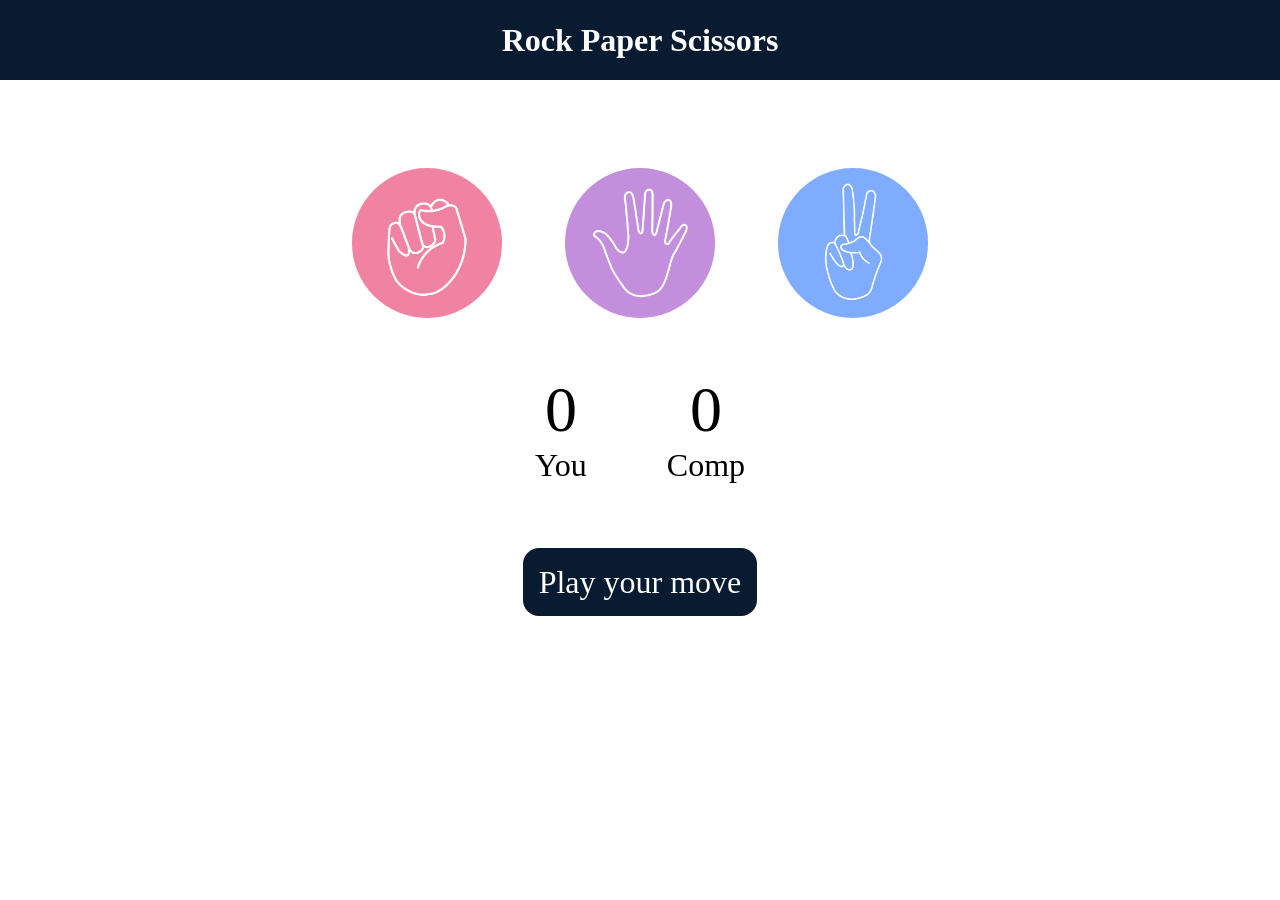
<file: index.html>
<!DOCTYPE html>
<html lang="en">
<head>
    <meta charset="UTF-8">
    <meta name="viewport" content="width=device-width, initial-scale=1.0">
    <title>Rock Paper Scissors</title>
    <link rel="stylesheet" href="./style.css">
</head>
<body>
    <h1>Rock Paper Scissors</h1>
    <div class="choices">
        <div class="choice" id="rock">
            <img src="./rock.png" />
        </div>
        <div class="choice" id="paper">
            <img src="./paper.png" />
        </div>
        <div class="choice" id="scissor">
            <img src="./scissors.png" />
        </div>
    </div>

    <div class="score-board">
        <div class="score">
            <p id="user-score">0</p>
            <p>You</p>
        </div>
        <div class="score">
            <p id="comp-score">0</p>
            <p>Comp</p>
        </div>
    </div>

    <div class="msg-container">
        <p id="msg">Play your move</p>
    </div>

    <script src="./app.js"></script>
</body>
</html>
</file>
<file: style.css>
* {
    margin: 0;
    padding: 0;
    text-align: center;
}

h1 {
    background-color: #081b31;
    color: #ffffff;
    height: 5rem;
    line-height: 5rem;
}

.choice {
    height: 165px;
    width:165px;
    border-radius: 50%;
    display: flex;
    justify-content: center;
    align-items: center;
}

.choice:hover {
    cursor: pointer;
    background-color: #081b31;
}

img {
    height: 150px;
    width: 150px;
    object-fit: cover;
    border-radius: 50%;
}

.choices {
    display: flex;
    justify-content: center;
    align-items: center;
    gap: 3rem;
    margin-top: 5rem;
}

.score-board {
    display: flex;
    justify-content: center;
    align-items: center;
    font-size: 2rem;
    margin-top: 3rem;
    gap: 5rem;
}

#user-score, #comp-score {
    font-size: 4rem;
}

.msg-container {
    margin-top: 5rem;
}

#msg {
    background-color: #081b31;
    color: #ffffff;
    font-size: 2rem;
    display: inline;
    padding: 1rem;
    border-radius: 1rem;
}
</file>
